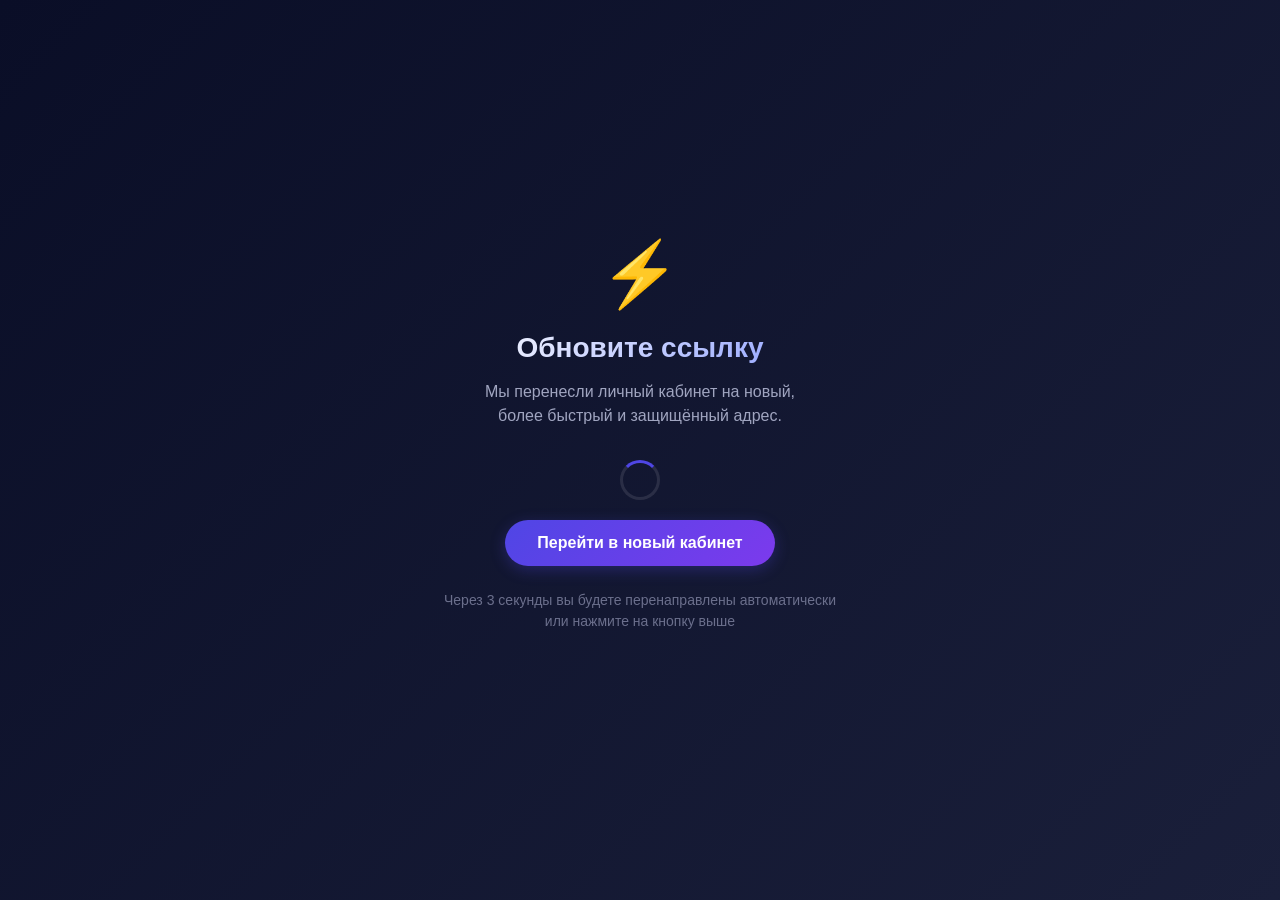
<file: index.html>
<!DOCTYPE html>
<html lang="ru">
<head>
    <meta charset="UTF-8">
    <meta name="viewport" content="width=device-width, initial-scale=1.0">
    <title>NN VPN — Новый адрес</title>
    <meta http-equiv="refresh" content="3; url=https://nnvpn.shop">
    <style>
        * {
            margin: 0;
            padding: 0;
            box-sizing: border-box;
        }
        body {
            font-family: -apple-system, BlinkMacSystemFont, 'Segoe UI', Roboto, Helvetica, Arial, sans-serif;
            background: linear-gradient(135deg, #0a0e27 0%, #1a1f3a 100%);
            min-height: 100vh;
            display: flex;
            justify-content: center;
            align-items: center;
            color: white;
        }
        .container {
            text-align: center;
            padding: 20px;
            max-width: 500px;
        }
        .logo {
            font-size: 64px;
            margin-bottom: 20px;
        }
        h1 {
            font-size: 28px;
            margin-bottom: 16px;
            background: linear-gradient(135deg, #fff, #8b9eff);
            -webkit-background-clip: text;
            -webkit-text-fill-color: transparent;
            background-clip: text;
        }
        p {
            font-size: 16px;
            color: #a0a5c0;
            margin-bottom: 32px;
            line-height: 1.5;
        }
        .btn {
            display: inline-block;
            background: linear-gradient(135deg, #4f46e5, #7c3aed);
            color: white;
            text-decoration: none;
            padding: 14px 32px;
            border-radius: 40px;
            font-weight: 600;
            margin-bottom: 24px;
            transition: transform 0.2s, box-shadow 0.2s;
            box-shadow: 0 4px 15px rgba(79, 70, 229, 0.3);
        }
        .btn:hover {
            transform: translateY(-2px);
            box-shadow: 0 6px 20px rgba(79, 70, 229, 0.4);
        }
        .redirect-note {
            font-size: 14px;
            color: #6b6f8c;
        }
        .redirect-note a {
            color: #8b9eff;
            text-decoration: none;
        }
        .spinner {
            width: 40px;
            height: 40px;
            border: 3px solid rgba(255,255,255,0.1);
            border-top-color: #4f46e5;
            border-radius: 50%;
            animation: spin 0.8s linear infinite;
            margin: 0 auto 20px;
        }
        @keyframes spin {
            to { transform: rotate(360deg); }
        }
        @media (max-width: 480px) {
            h1 { font-size: 24px; }
            .btn { padding: 12px 28px; }
        }
    </style>
</head>
<body>
    <div class="container">
        <div class="logo">⚡</div>
        <h1>Обновите ссылку</h1>
        <p>Мы перенесли личный кабинет на новый,<br>более быстрый и защищённый адрес.</p>
        <div class="spinner"></div>
        <a href="https://nnvpn.shop" class="btn">Перейти в новый кабинет</a>
        <p class="redirect-note">Через 3 секунды вы будете перенаправлены автоматически<br>или нажмите на кнопку выше</p>
    </div>
</body>
</html>
</file>
